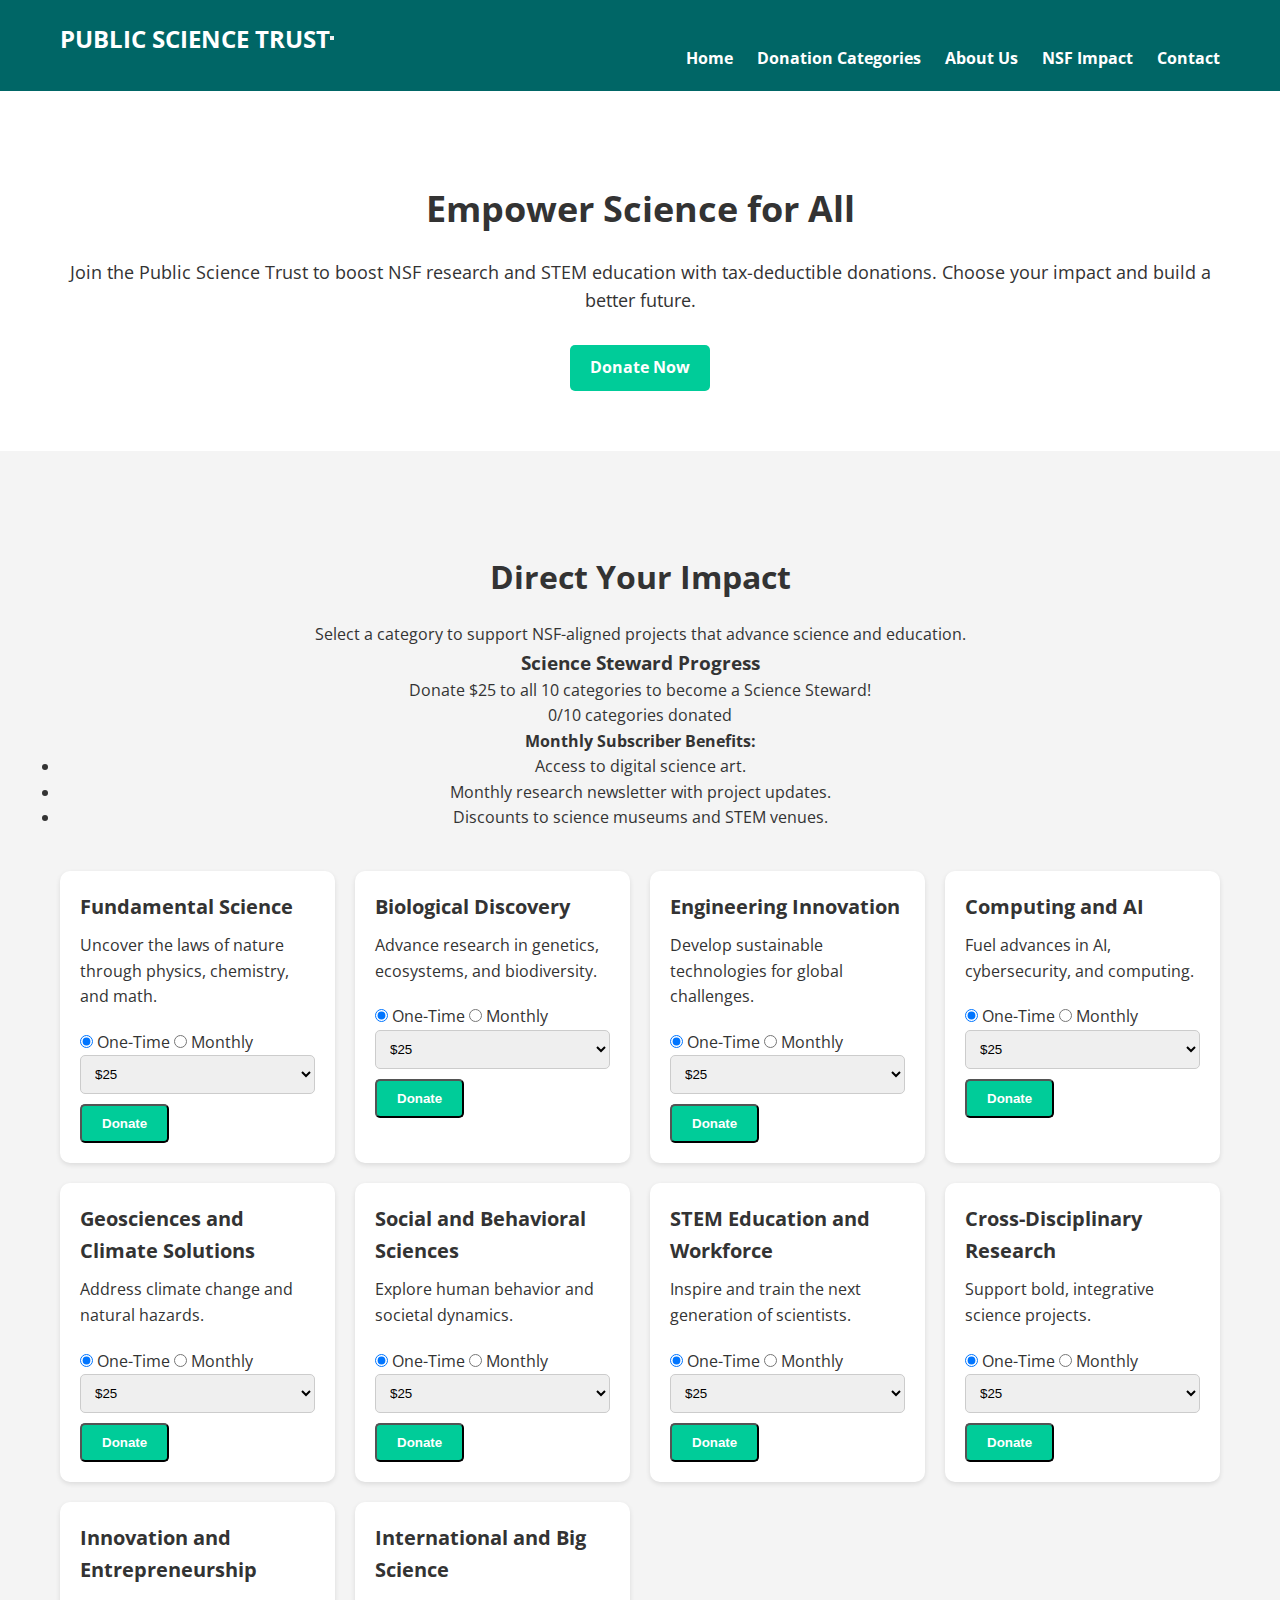
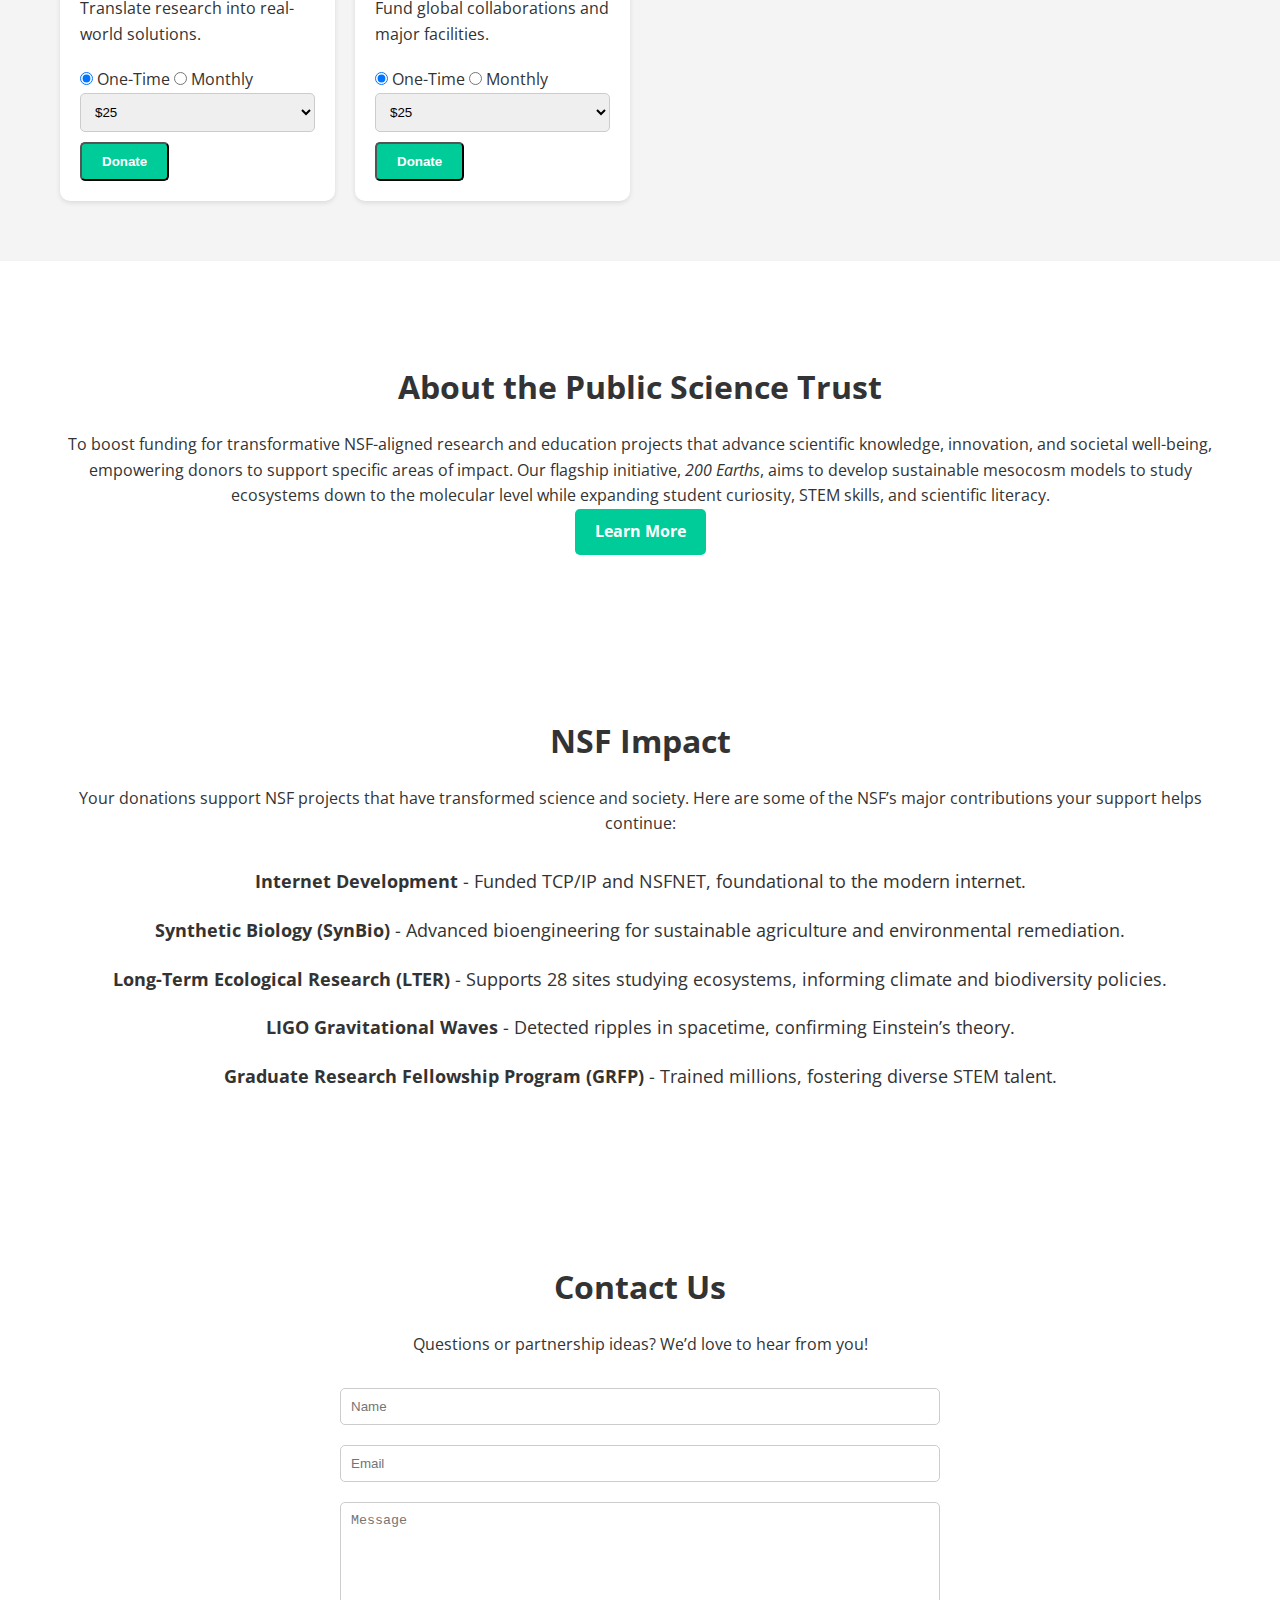
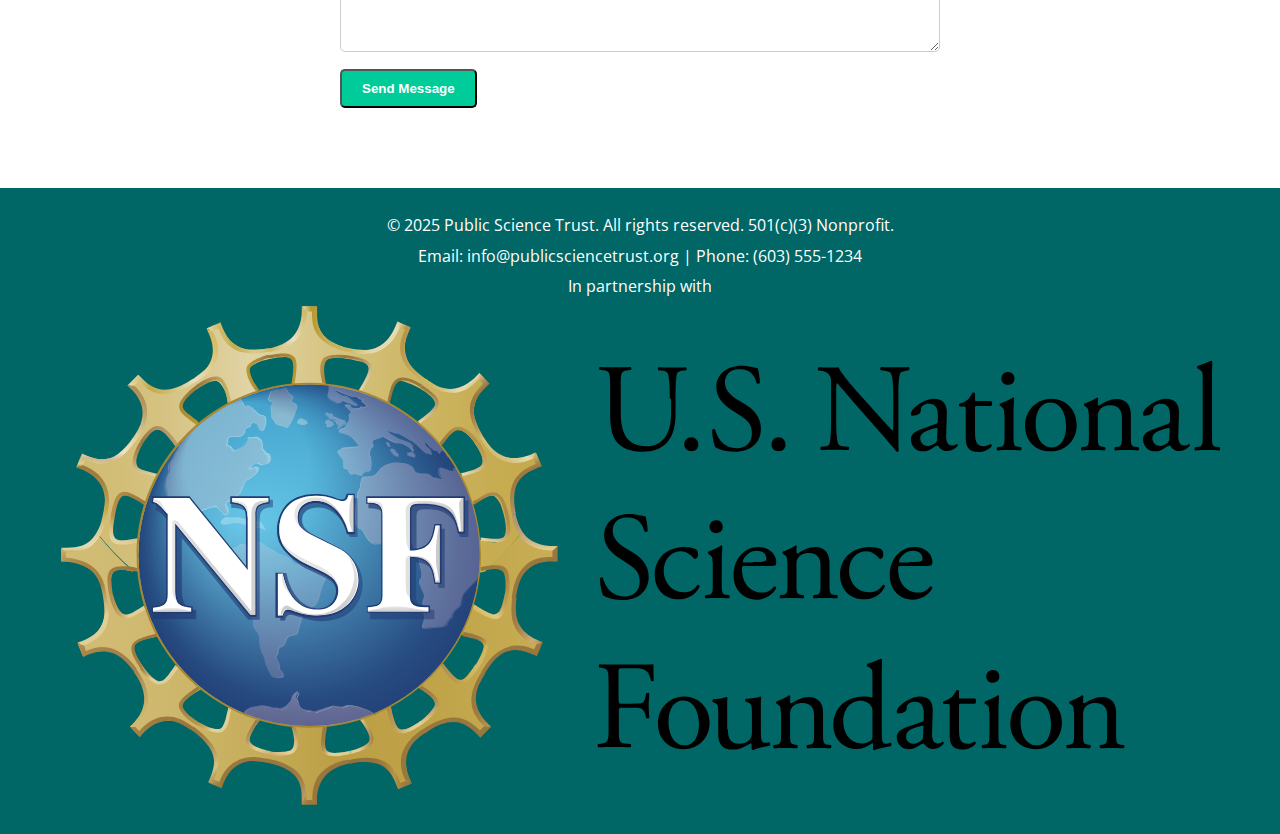
<file: index.html>
<!DOCTYPE html>
<html lang="en">
<head>
    <meta charset="UTF-8">
    <meta name="viewport" content="width=device-width, initial-scale=1.0">
    <title>Public Science Trust - Support NSF Research</title>
    <link rel="stylesheet" href="styles.css?v=4">
    <link href="https://fonts.googleapis.com/css2?family=Open+Sans:wght@400;700&family=Montserrat:wght@700&display=swap" rel="stylesheet">
</head>
<body>
    <header>
        <div class="container">
            <h1>PUBLIC SCIENCE TRUST</h1>
            <button class="hamburger" aria-label="Toggle navigation">
                <span></span>
                <span></span>
                <span></span>
            </button>
            <nav class="nav-menu">
                <ul>
                    <li><a href="#home">Home</a></li>
                    <li><a href="#categories">Donation Categories</a></li>
                    <li><a href="about.html">About Us</a></li>
                    <li><a href="#impact">NSF Impact</a></li>
                    <li><a href="#contact">Contact</a></li>
                </ul>
            </nav>
        </div>
    </header>

    <section id="hero" id="home">
        <div class="container">
            <h2>Empower Science for All</h2>
            <p>Join the Public Science Trust to boost NSF research and STEM education with tax-deductible donations. Choose your impact and build a better future.</p>
            <a href="#categories" class="btn">Donate Now</a>
        </div>
    </section>

    <section id="categories">
    <div class="container">
        <h2>Direct Your Impact</h2>
        <p>Select a category to support NSF-aligned projects that advance science and education.</p>
        <div id="science-steward-tracker" class="tracker">
            <h3>Science Steward Progress</h3>
            <p>Donate $25 to all 10 categories to become a Science Steward!</p>
            <div id="progress-bar">
                <div id="progress-fill" style="width: 0%;"></div>
            </div>
            <p id="progress-text">0/10 categories donated</p>
            <p id="steward-message" style="display: none;">Congratulations! You’re a Science Steward!</p>
        </div>
        <div class="incentives">
            <p><strong>Monthly Subscriber Benefits:</strong></p>
            <ul>
                <li>Access to digital science art.</li>
                <li>Monthly research newsletter with project updates.</li>
                <li>Discounts to science museums and STEM venues.</li>
            </ul>
        </div>
        <div class="category-grid">
            <div class="category-card" data-category="fundamental-science">
                <h3>Fundamental Science</h3>
                <p>Uncover the laws of nature through physics, chemistry, and math.</p>
                <div class="donation-type">
                    <label><input type="radio" name="donation-type-fundamental-science" value="one-time" checked> One-Time</label>
                    <label><input type="radio" name="donation-type-fundamental-science" value="monthly"> Monthly</label>
                </div>
                <select class="donation-amount">
                    <option value="25">$25</option>
                    <option value="50">$50</option>
                    <option value="100">$100</option>
                    <option value="custom">Custom</option>
                </select>
                <button class="btn donate-btn">Donate</button>
            </div>
            <div class="category-card" data-category="biological-discovery">
                <h3>Biological Discovery</h3>
                <p>Advance research in genetics, ecosystems, and biodiversity.</p>
                <div class="donation-type">
                    <label><input type="radio" name="donation-type-biological-discovery" value="one-time" checked> One-Time</label>
                    <label><input type="radio" name="donation-type-biological-discovery" value="monthly"> Monthly</label>
                </div>
                <select class="donation-amount">
                    <option value="25">$25</option>
                    <option value="50">$50</option>
                    <option value="100">$100</option>
                    <option value="custom">Custom</option>
                </select>
                <button class="btn donate-btn">Donate</button>
            </div>
            <div class="category-card" data-category="engineering-innovation">
                <h3>Engineering Innovation</h3>
                <p>Develop sustainable technologies for global challenges.</p>
                <div class="donation-type">
                    <label><input type="radio" name="donation-type-engineering-innovation" value="one-time" checked> One-Time</label>
                    <label><input type="radio" name="donation-type-engineering-innovation" value="monthly"> Monthly</label>
                </div>
                <select class="donation-amount">
                    <option value="25">$25</option>
                    <option value="50">$50</option>
                    <option value="100">$100</option>
                    <option value="custom">Custom</option>
                </select>
                <button class="btn donate-btn">Donate</button>
            </div>
            <div class="category-card" data-category="computing-ai">
                <h3>Computing and AI</h3>
                <p>Fuel advances in AI, cybersecurity, and computing.</p>
                <div class="donation-type">
                    <label><input type="radio" name="donation-type-computing-ai" value="one-time" checked> One-Time</label>
                    <label><input type="radio" name="donation-type-computing-ai" value="monthly"> Monthly</label>
                </div>
                <select class="donation-amount">
                    <option value="25">$25</option>
                    <option value="50">$50</option>
                    <option value="100">$100</option>
                    <option value="custom">Custom</option>
                </select>
                <button class="btn donate-btn">Donate</button>
            </div>
            <div class="category-card" data-category="geosciences-climate">
                <h3>Geosciences and Climate Solutions</h3>
                <p>Address climate change and natural hazards.</p>
                <div class="donation-type">
                    <label><input type="radio" name="donation-type-geosciences-climate" value="one-time" checked> One-Time</label>
                    <label><input type="radio" name="donation-type-geosciences-climate" value="monthly"> Monthly</label>
                </div>
                <select class="donation-amount">
                    <option value="25">$25</option>
                    <option value="50">$50</option>
                    <option value="100">$100</option>
                    <option value="custom">Custom</option>
                </select>
                <button class="btn donate-btn">Donate</button>
            </div>
            <div class="category-card" data-category="social-behavioral">
                <h3>Social and Behavioral Sciences</h3>
                <p>Explore human behavior and societal dynamics.</p>
                <div class="donation-type">
                    <label><input type="radio" name="donation-type-social-behavioral" value="one-time" checked> One-Time</label>
                    <label><input type="radio" name="donation-type-social-behavioral" value="monthly"> Monthly</label>
                </div>
                <select class="donation-amount">
                    <option value="25">$25</option>
                    <option value="50">$50</option>
                    <option value="100">$100</option>
                    <option value="custom">Custom</option>
                </select>
                <button class="btn donate-btn">Donate</button>
            </div>
            <div class="category-card" data-category="stem-education">
                <h3>STEM Education and Workforce</h3>
                <p>Inspire and train the next generation of scientists.</p>
                <div class="donation-type">
                    <label><input type="radio" name="donation-type-stem-education" value="one-time" checked> One-Time</label>
                    <label><input type="radio" name="donation-type-stem-education" value="monthly"> Monthly</label>
                </div>
                <select class="donation-amount">
                    <option value="25">$25</option>
                    <option value="50">$50</option>
                    <option value="100">$100</option>
                    <option value="custom">Custom</option>
                </select>
                <button class="btn donate-btn">Donate</button>
            </div>
            <div class="category-card" data-category="cross-disciplinary">
                <h3>Cross-Disciplinary Research</h3>
                <p>Support bold, integrative science projects.</p>
                <div class="donation-type">
                    <label><input type="radio" name="donation-type-cross-disciplinary" value="one-time" checked> One-Time</label>
                    <label><input type="radio" name="donation-type-cross-disciplinary" value="monthly"> Monthly</label>
                </div>
                <select class="donation-amount">
                    <option value="25">$25</option>
                    <option value="50">$50</option>
                    <option value="100">$100</option>
                    <option value="custom">Custom</option>
                </select>
                <button class="btn donate-btn">Donate</button>
            </div>
            <div class="category-card" data-category="innovation-entrepreneurship">
                <h3>Innovation and Entrepreneurship</h3>
                <p>Translate research into real-world solutions.</p>
                <div class="donation-type">
                    <label><input type="radio" name="donation-type-innovation-entrepreneurship" value="one-time" checked> One-Time</label>
                    <label><input type="radio" name="donation-type-innovation-entrepreneurship" value="monthly"> Monthly</label>
                </div>
                <select class="donation-amount">
                    <option value="25">$25</option>
                    <option value="50">$50</option>
                    <option value="100">$100</option>
                    <option value="custom">Custom</option>
                </select>
                <button class="btn donate-btn">Donate</button>
            </div>
            <div class="category-card" data-category="international-big-science">
                <h3>International and Big Science</h3>
                <p>Fund global collaborations and major facilities.</p>
                <div class="donation-type">
                    <label><input type="radio" name="donation-type-international-big-science" value="one-time" checked> One-Time</label>
                    <label><input type="radio" name="donation-type-international-big-science" value="monthly"> Monthly</label>
                </div>
                <select class="donation-amount">
                    <option value="25">$25</option>
                    <option value="50">$50</option>
                    <option value="100">$100</option>
                    <option value="custom">Custom</option>
                </select>
                <button class="btn donate-btn">Donate</button>
            </div>
        </div>
    </div>
</section>

    <section id="about">
        <div class="container">
            <h2>About the Public Science Trust</h2>
            <p>To boost funding for transformative NSF-aligned research and education projects that advance scientific knowledge, innovation, and societal well-being, empowering donors to support specific areas of impact. Our flagship initiative, <em>200 Earths</em>, aims to develop sustainable mesocosm models to study ecosystems down to the molecular level while expanding student curiosity, STEM skills, and scientific literacy.</p>
            <a href="about.html" class="btn">Learn More</a>
        </div>
    </section>

    <section id="impact">
        <div class="container">
            <h2>NSF Impact</h2>
            <p>Your donations support NSF projects that have transformed science and society. Here are some of the NSF’s major contributions your support helps continue:</p>
            <div class="impact-stats">
                <div><strong>Internet Development</strong> - Funded TCP/IP and NSFNET, foundational to the modern internet.</div>
                <div><strong>Synthetic Biology (SynBio)</strong> - Advanced bioengineering for sustainable agriculture and environmental remediation.</div>
                <div><strong>Long-Term Ecological Research (LTER)</strong> - Supports 28 sites studying ecosystems, informing climate and biodiversity policies.</div>
                <div><strong>LIGO Gravitational Waves</strong> - Detected ripples in spacetime, confirming Einstein’s theory.</div>
                <div><strong>Graduate Research Fellowship Program (GRFP)</strong> - Trained millions, fostering diverse STEM talent.</div>
            </div>
        </div>
    </section>

    <section id="contact">
        <div class="container">
            <h2>Contact Us</h2>
            <p>Questions or partnership ideas? We’d love to hear from you!</p>
            <form>
                <input type="text" placeholder="Name" required>
                <input type="email" placeholder="Email" required>
                <textarea placeholder="Message" required></textarea>
                <button type="submit" class="btn">Send Message</button>
            </form>
        </div>
    </section>

    <footer>
    <div class="container">
        <p>© 2025 Public Science Trust. All rights reserved. 501(c)(3) Nonprofit.</p>
        <p>Email: info@publicsciencetrust.org | Phone: (603) 555-1234</p>
        <div class="partnership">
            <p>In partnership with</p>
            <img src="logo-NSF.svg" alt="National Science Foundation Logo" class="nsf-logo" id="nsf-logo">
        </div>
    </div>
</footer>

    <script>
    document.addEventListener('DOMContentLoaded', () => {
        const hamburger = document.querySelector('.hamburger');
        const navMenu = document.querySelector('.nav-menu');

        // Debug: Log element selection
        if (!hamburger || !navMenu) {
            console.error('Hamburger or navMenu not found:', { hamburger, navMenu });
            return;
        }
        console.log('Hamburger and navMenu found:', { hamburger, navMenu });

        // Function to bind hamburger events
        const bindHamburgerEvents = () => {
            hamburger.removeEventListener('click', toggleMenu);
            hamburger.removeEventListener('mousedown', toggleMenu);
            hamburger.addEventListener('click', toggleMenu);
            hamburger.addEventListener('mousedown', toggleMenu);
            console.log('Hamburger event listeners bound');
        };

        // Toggle menu function
        const toggleMenu = (e) => {
            e.preventDefault();
            navMenu.classList.toggle('active');
            hamburger.classList.toggle('open');
            console.log('Hamburger toggled:', {
                eventType: e.type,
                menuActive: navMenu.classList.contains('active')
            });
        };

        // Initial binding
        bindHamburgerEvents();

        // Rebind on window resize
        window.addEventListener('resize', () => {
            console.log('Window resized, rebinding hamburger events');
            bindHamburgerEvents();
        });

        // Close menu when clicking a link
        document.querySelectorAll('.nav-menu a').forEach(link => {
            link.addEventListener('click', () => {
                navMenu.classList.remove('active');
                hamburger.classList.remove('open');
                console.log('Nav link clicked, menu closed');
            });
        });

        // Donation tracking for Science Steward
        const donationTracker = {
            'fundamental-science': { amount: 0, type: 'one-time' },
            'biological-discovery': { amount: 0, type: 'one-time' },
            'engineering-innovation': { amount: 0, type: 'one-time' },
            'computing-ai': { amount: 0, type: 'one-time' },
            'geosciences-climate': { amount: 0, type: 'one-time' },
            'social-behavioral': { amount: 0, type: 'one-time' },
            'stem-education': { amount: 0, type: 'one-time' },
            'cross-disciplinary': { amount: 0, type: 'one-time' },
            'innovation-entrepreneurship': { amount: 0, type: 'one-time' },
            'international-big-science': { amount: 0, type: 'one-time' }
        };

        // Update progress bar
        const updateProgress = () => {
            const categoriesDonated = Object.values(donationTracker).filter(
                donation => donation.amount >= 25
            ).length;
            const progressPercentage = (categoriesDonated / 10) * 100;
            document.getElementById('progress-fill').style.width = `${progressPercentage}%`;
            document.getElementById('progress-text').textContent = `${categoriesDonated}/10 categories donated`;
            if (categoriesDonated === 10) {
                document.getElementById('steward-message').style.display = 'block';
            }
        };

        // Donation buttons
        document.querySelectorAll('.donate-btn').forEach(button => {
            button.addEventListener('click', () => {
                const card = button.closest('.category-card');
                const category = card.dataset.category;
                const amount = button.previousElementSibling.value;
                const donationType = card.querySelector('input[name="donation-type-' + category + '"]:checked').value;

                // Update tracker
                donationTracker[category] = {
                    amount: amount === 'custom' ? 0 : parseInt(amount),
                    type: donationType
                };

                // Update progress
                updateProgress();

                // Alert with incentive info
                const incentiveMessage = donationType === 'monthly'
                    ? '\nAs a monthly subscriber, you’ll receive access to digital science art, a monthly research newsletter, and discounts to science museums and STEM venues!'
                    : '';
                alert(`Thank you for your ${donationType} donation of $${amount} to ${card.querySelector('h3').textContent}! (This is a demo.)${incentiveMessage}`);
            });
        });

        // Debug NSF logo loading issue
        const nsfLogo = document.getElementById('nsf-logo');
        nsfLogo.addEventListener('error', () => {
            console.error('Failed to load NSF logo. Check if logo-NSF.svg is in the correct folder (same as index.html) or update path to "images/logo-NSF.svg" if in a subdirectory.');
        });
        nsfLogo.addEventListener('load', () => {
            console.log('NSF logo loaded successfully.');
        });
    });
</script>
</body>
</html>
</file>
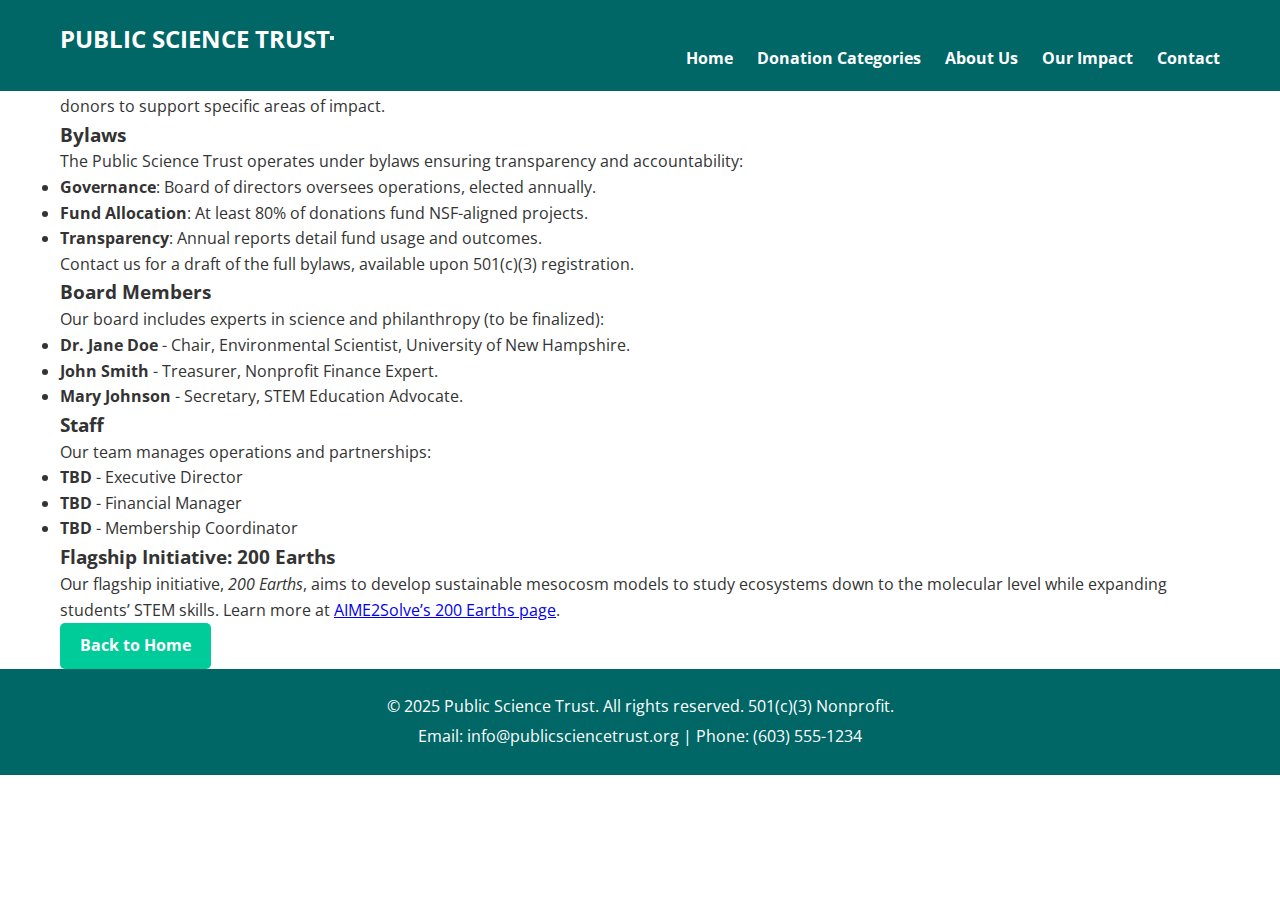
<file: about.html>
<!DOCTYPE html>
<html lang="en">
<head>
    <meta charset="UTF-8">
    <meta name="viewport" content="width=device-width, initial-scale=1.0">
    <title>About - Public Science Trust</title>
    <link rel="stylesheet" href="styles.css?v=4">
    <link href="https://fonts.googleapis.com/css2?family=Open+Sans:wght@400;700&family=Montserrat:wght@700&display=swap" rel="stylesheet">
</head>
<body>
    <header>
    <div class="container">
        <h1>PUBLIC SCIENCE TRUST</h1>
        <button class="hamburger" aria-label="Toggle navigation">
            <span></span>
            <span></span>
            <span></span>
        </button>
        <nav class="nav-menu">
            <ul>
                <li><a href="index.html#home">Home</a></li>
                <li><a href="index.html#categories">Donation Categories</a></li>
                <li><a href="about.html">About Us</a></li>
                <li><a href="index.html#impact">Our Impact</a></li>
                <li><a href="index.html#contact">Contact</a></li>
            </ul>
        </nav>
    </div>
</header>

    <section id="about-details">
        <div class="container">
            <h2>About the Public Science Trust</h2>
            <h3>Our Mission</h3>
            <p>To fund transformative NSF-aligned research and education projects that advance scientific knowledge, innovation, and societal well-being, empowering donors to support specific areas of impact.</p>

            <h3>Bylaws</h3>
            <p>The Public Science Trust operates under bylaws ensuring transparency and accountability:</p>
            <ul>
                <li><strong>Governance</strong>: Board of directors oversees operations, elected annually.</li>
                <li><strong>Fund Allocation</strong>: At least 80% of donations fund NSF-aligned projects.</li>
                <li><strong>Transparency</strong>: Annual reports detail fund usage and outcomes.</li>
            </ul>
            <p>Contact us for a draft of the full bylaws, available upon 501(c)(3) registration.</p>

            <h3>Board Members</h3>
            <p>Our board includes experts in science and philanthropy (to be finalized):</p>
            <ul>
                <li><strong>Dr. Jane Doe</strong> - Chair, Environmental Scientist, University of New Hampshire.</li>
                <li><strong>John Smith</strong> - Treasurer, Nonprofit Finance Expert.</li>
                <li><strong>Mary Johnson</strong> - Secretary, STEM Education Advocate.</li>
            </ul>

            <h3>Staff</h3>
            <p>Our team manages operations and partnerships:</p>
            <ul>
                <li><strong>TBD</strong> - Executive Director</li>
                <li><strong>TBD</strong> - Financial Manager</li>
                <li><strong>TBD</strong> - Membership Coordinator</li>
            </ul>

            <h3>Flagship Initiative: 200 Earths</h3>
            <p>Our flagship initiative, <em>200 Earths</em>, aims to develop sustainable mesocosm models to study ecosystems down to the molecular level while expanding students’ STEM skills. Learn more at <a href="https://www.aime2solve.com/home/200-earths" target="_blank">AIME2Solve’s 200 Earths page</a>.</p>

            <a href="index.html" class="btn">Back to Home</a>
        </div>
    </section>

    <footer>
    <div class="container">
        <p>© 2025 Public Science Trust. All rights reserved. 501(c)(3) Nonprofit.</p>
        <p>Email: info@publicsciencetrust.org | Phone: (603) 555-1234</p>
    </div>
</footer>

    <script>
    document.addEventListener('DOMContentLoaded', () => {
        const hamburger = document.querySelector('.hamburger');
        const navMenu = document.querySelector('.nav-menu');

        // Debug: Log to check if elements are found
        if (!hamburger || !navMenu) {
            console.error('Hamburger or navMenu not found:', { hamburger, navMenu });
            return;
        }

        // Toggle menu on click
        hamburger.addEventListener('click', (e) => {
            e.preventDefault(); // Prevent any default behavior
            navMenu.classList.toggle('active');
            hamburger.classList.toggle('open');
            console.log('Hamburger clicked, menu toggled');
        });

        // Close menu when clicking a link
        document.querySelectorAll('.nav-menu a').forEach(link => {
            link.addEventListener('click', () => {
                navMenu.classList.remove('active');
                hamburger.classList.remove('open');
                console.log('Nav link clicked, menu closed');
            });
        });

        // Debug NSF logo loading issue
        const nsfLogo = document.getElementById('nsf-logo');
        nsfLogo.addEventListener('error', () => {
            console.error('Failed to load NSF logo. Check if logo-NSF.svg is in the correct folder (same as about.html) or update path to "images/logo-NSF.svg" if in a subdirectory.');
        });
        nsfLogo.addEventListener('load', () => {
            console.log('NSF logo loaded successfully.');
        });
    });
</script>
</body>
</html>
</file>
<file: styles.css>
* {
    margin: 0;
    padding: 0;
    box-sizing: border-box;
}

body {
    font-family: 'Open Sans', sans-serif;
    line-height: 1.6;
    color: #333;
}

.container {
    max-width: 1200px;
    margin: 0 auto;
    padding: 0 20px;
}

header {
    background: #006666;
    color: white;
    padding: 20px 0;
    position: fixed;
    width: 100%;
    top: 0;
    z-index: 1000;
}

header h1 {
    float: left;
    font-size: 24px;
}

nav ul {
    float: right;
    list-style: none;
}

nav ul li {
    display: inline;
    margin-left: 20px;
}

nav ul li a {
    color: white;
    text-decoration: none;
    font-weight: bold;
}

#hero, #categories, #about, #impact, #contact {
    padding: 100px 20px 60px; /* Added padding-top to account for fixed header */
    scroll-margin-top: 100px; /* Ensures scroll lands below header */
}

#hero {
    background: url('https://via.placeholder.com/1200x400') no-repeat center/cover;
    text-align: center;
    margin-top: 80px;
}

#hero h2 {
    font-size: 36px;
    margin-bottom: 20px;
}

#hero p {
    font-size: 18px;
    margin-bottom: 30px;
}

.btn {
    background: #00cc99;
    color: white;
    padding: 10px 20px;
    text-decoration: none;
    border-radius: 5px;
    font-weight: bold;
    display: inline-block;
}

.btn:hover {
    background: #009977;
}

#categories {
    background: #f4f4f4;
    text-align: center;
}

#categories h2 {
    font-size: 32px;
    margin-bottom: 20px;
}

.category-grid {
    display: grid;
    grid-template-columns: repeat(auto-fit, minmax(250px, 1fr));
    gap: 20px;
    margin-top: 40px;
}

.category-card {
    background: white;
    padding: 20px;
    border-radius: 10px;
    box-shadow: 0 2px 5px rgba(0,0,0,0.1);
    text-align: left;
}

.category-card h3 {
    font-size: 20px;
    margin-bottom: 10px;
}

.category-card p {
    font-size: 16px;
    margin-bottom: 20px;
}

.donation-amount {
    width: 100%;
    padding: 10px;
    margin-bottom: 10px;
    border-radius: 5px;
    border: 1px solid #ccc;
}

#about, #impact, #contact {
    text-align: center;
}

#about h2, #impact h2, #contact h2 {
    font-size: 32px;
    margin-bottom: 20px;
}

.impact-stats {
    display: flex;
    justify-content: space-around;
    margin-top: 20px;
    flex-wrap: wrap;
}

.impact-stats div {
    font-size: 18px;
    margin: 10px;
}

form {
    max-width: 600px;
    margin: 20px auto;
    text-align: left;
}

form input, form textarea {
    width: 100%;
    padding: 10px;
    margin: 10px 0;
    border: 1px solid #ccc;
    border-radius: 5px;
}

form textarea {
    height: 150px;
}

footer {
    background: #006666;
    color: white;
    text-align: center;
    padding: 20px 0;
}

footer p {
    margin: 5px 0;
}

@media (max-width: 768px) {
    header h1, nav ul {
        float: none;
        text-align: center;
    }
    nav ul li {
        display: block;
        margin: 10px 0;
    }
}
</file>
